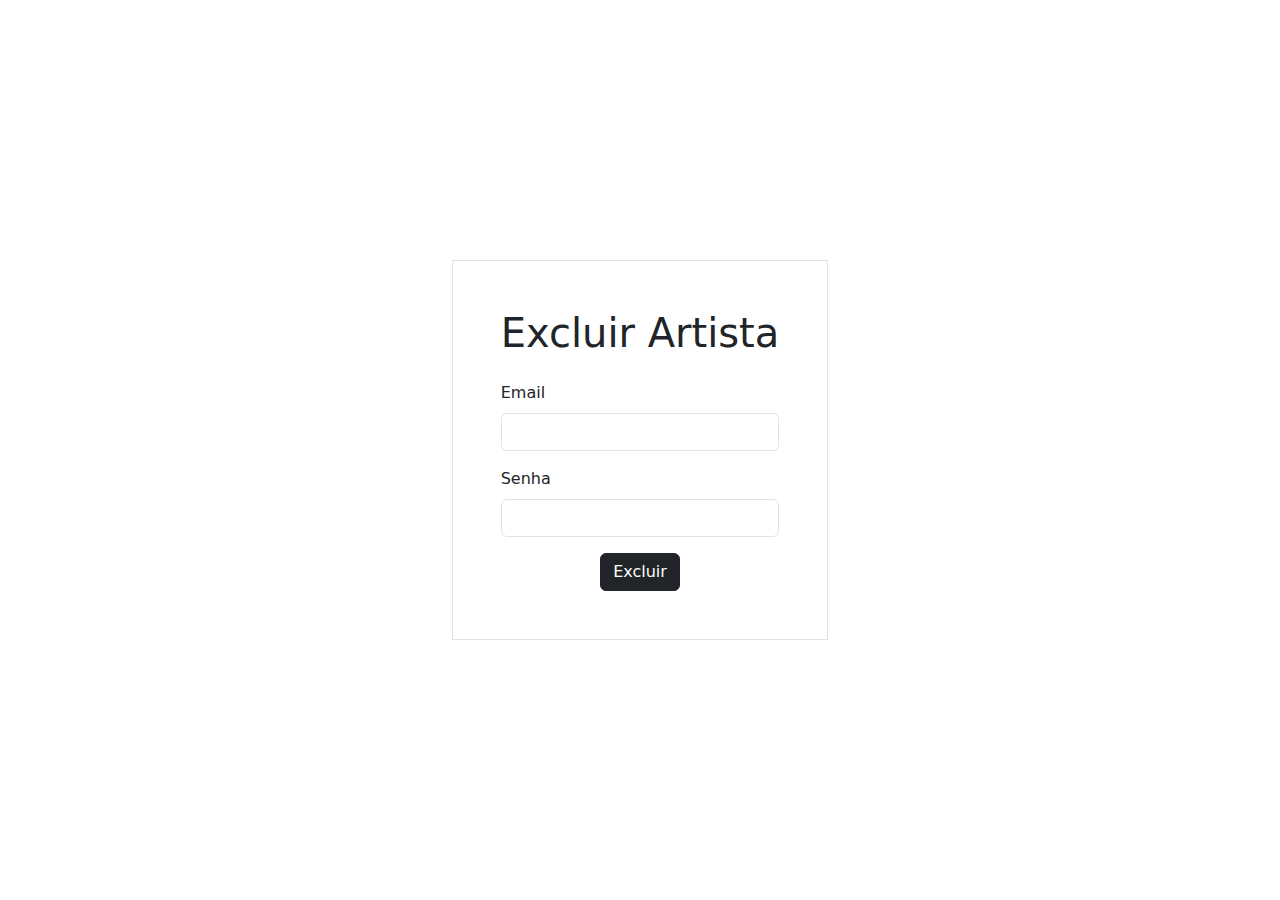
<file: Codigo/Front-End/deletar/deletar-artista.html>
<!DOCTYPE html>
<html lang="en">

<head>
    <meta charset="UTF-8">
    <meta name="viewport" content="width=device-width, initial-scale=1.0">
    <title>Excluir artista</title>
    <link href="https://cdn.jsdelivr.net/npm/bootstrap@5.3.3/dist/css/bootstrap.min.css" rel="stylesheet"
        integrity="sha384-QWTKZyjpPEjISv5WaRU9OFeRpok6YctnYmDr5pNlyT2bRjXh0JMhjY6hW+ALEwIH" crossorigin="anonymous">
    <script src="https://cdn.jsdelivr.net/npm/bootstrap@5.3.3/dist/js/bootstrap.bundle.min.js"
        integrity="sha384-YvpcrYf0tY3lHB60NNkmXc5s9fDVZLESaAA55NDzOxhy9GkcIdslK1eN7N6jIeHz" crossorigin="anonymous"
        defer></script>
    <link rel="stylesheet" href="../style.css">
    <link rel="js" href="../script.js">
</head>


<body class="bg-white">

    <div class="d-flex justify-content-center align-items-center vh-100 p-5">
        <div class="border p-5 w-40"> 
          <form onsubmit="event.preventDefault(); excluirArtista()">
            <h1 class="text-center mb-4">Excluir Artista</h1>
            <div class="mb-3">
              <label for="email" class="form-label">Email</label>
              <input type="email" class="form-control" id="deletar_email_artista">
            </div>
            <div class="mb-3">
              <label for="senha" class="form-label">Senha</label>
              <input type="password" class="form-control" id="deletar_senha_artista">
            </div>
            <div class="text-center">
              <button type="submit" class="btn btn-dark">Excluir</button>
            </div>
          </form>
        </div>
      </div>

      <script>
        function excluirArtista() {
    const email = document.getElementById('deletar_email_artista').value;
    const senha = document.getElementById('deletar_senha_artista').value;

    // Validar campos
    if (!email || !senha) {
        alert('Por favor, preencha todos os campos.');
        return;
    }

    // Construir objeto com credenciais
    const credenciais = {
        artistaEmail: email,
        artistaSenha: senha
    };

    // Enviar as credenciais para o endpoint de exclusão no backend
    fetch('http://localhost:4567/deletar/artista', {
        method: 'DELETE',
        headers: {
            'Content-Type': 'application/json'
        },
        body: JSON.stringify(credenciais)
    })
    .then(response => {
        if (response.ok) {
            alert('Artista excluído com sucesso!');
            // Redirecionar para uma página de confirmação ou fazer outra ação necessária
        } else {
            throw new Error('Erro ao excluir artista.');
        }
    })
    .catch(error => {
        console.error('Erro ao excluir artista:', error);
        alert('Erro ao excluir artista: ' + error.message);
    });
}

      </script>

</body>
</file>
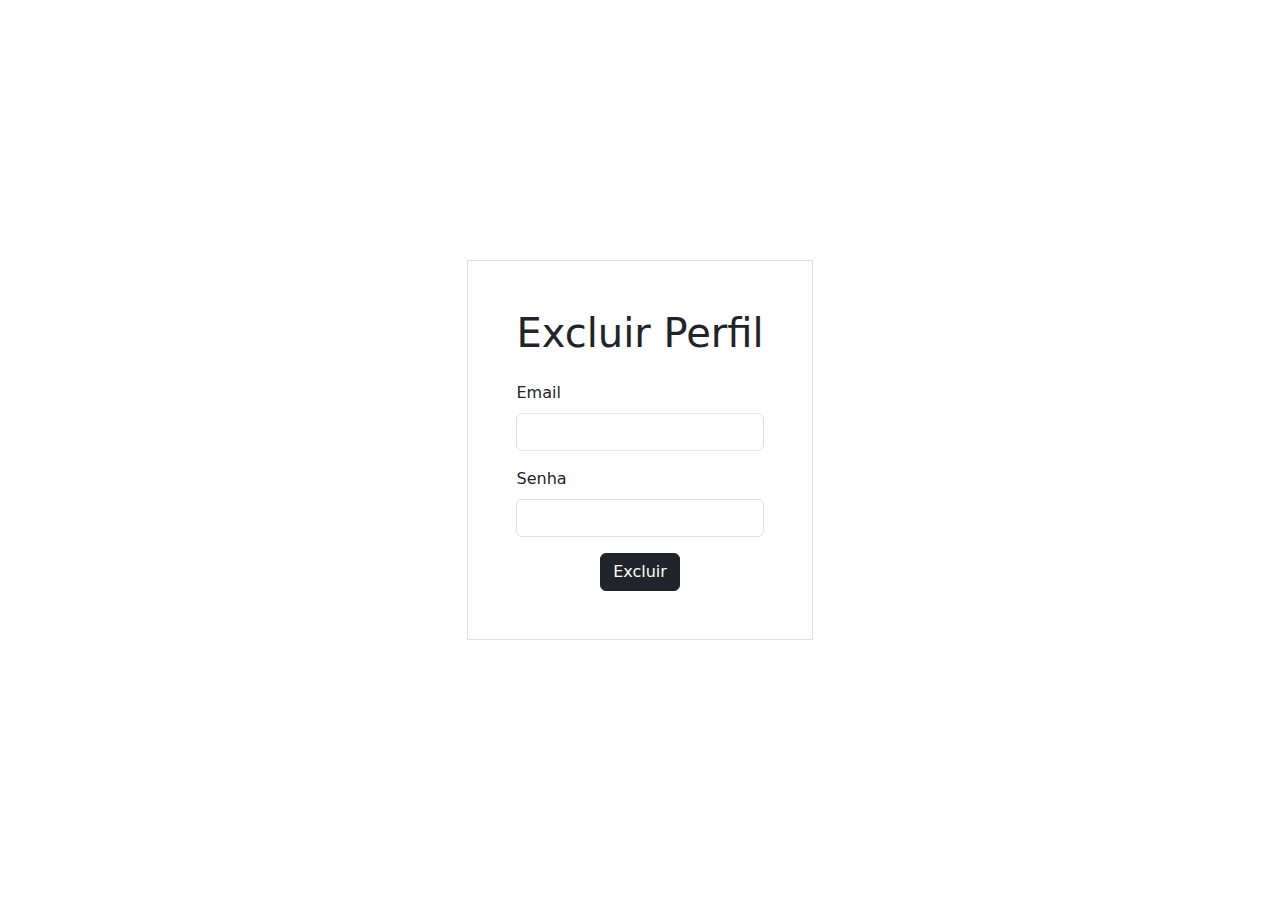
<file: Codigo/Front-End/deletar/deletar-cliente.html>
<!DOCTYPE html>
<html lang="en">

<head>
    <meta charset="UTF-8">
    <meta name="viewport" content="width=device-width, initial-scale=1.0">
    <title>Excluir cliente</title>
    <link href="https://cdn.jsdelivr.net/npm/bootstrap@5.3.3/dist/css/bootstrap.min.css" rel="stylesheet"
        integrity="sha384-QWTKZyjpPEjISv5WaRU9OFeRpok6YctnYmDr5pNlyT2bRjXh0JMhjY6hW+ALEwIH" crossorigin="anonymous">
    <script src="https://cdn.jsdelivr.net/npm/bootstrap@5.3.3/dist/js/bootstrap.bundle.min.js"
        integrity="sha384-YvpcrYf0tY3lHB60NNkmXc5s9fDVZLESaAA55NDzOxhy9GkcIdslK1eN7N6jIeHz" crossorigin="anonymous"
        defer></script>
    <link rel="stylesheet" href="../style.css">
    <link rel="js" href="../script.js">
</head>


<body class="bg-white">

    <div class="d-flex justify-content-center align-items-center vh-100 p-5">
        <div class="border p-5 w-40"> 
          <form onsubmit="event.preventDefault(); excluirCliente()">
            <h1 class="text-center mb-4">Excluir Perfil</h1>
            <div class="mb-3">
              <label for="email" class="form-label">Email</label>
              <input type="email" class="form-control" id="deletar_email_cliente">
            </div>
            <div class="mb-3">
              <label for="senha" class="form-label">Senha</label>
              <input type="password" class="form-control" id="deletar_senha_cliente">
            </div>
            <div class="text-center">
              <button type="submit" class="btn btn-dark">Excluir</button>
            </div>
          </form>
        </div>
      </div>
      

<script>
    function excluirCliente() {
        const email = document.getElementById('deletar_email_cliente').value;
        const senha = document.getElementById('deletar_senha_cliente').value;
    
        // Validar campos
        if (!email || !senha) {
            alert('Por favor, preencha todos os campos.');
            return;
        }
    
        // Construir objeto com credenciais
        const credenciais = {
            clienteEmail: email,
            clienteSenha: senha
        };
    
        // Enviar as credenciais para o endpoint de exclusão no seu backend
        fetch('http://localhost:4567/deletar/cliente', {
            method: 'DELETE',
            headers: {
                'Content-Type': 'application/json'
            },
            body: JSON.stringify(credenciais)
        })
        .then(response => {
            if (response.ok) {
                return response.json();
            } else {
                throw new Error('Erro ao excluir cliente.');
            }
        })
        .then(data => {
            alert('Cliente excluído com sucesso!');
            // Faça qualquer ação adicional após a exclusão, como redirecionamento
        })
        .catch(error => {
            console.error('Erro ao excluir cliente:', error);
            alert('Erro ao excluir cliente: ' + error.message);
        });
    }
</script>
</body>
</file>
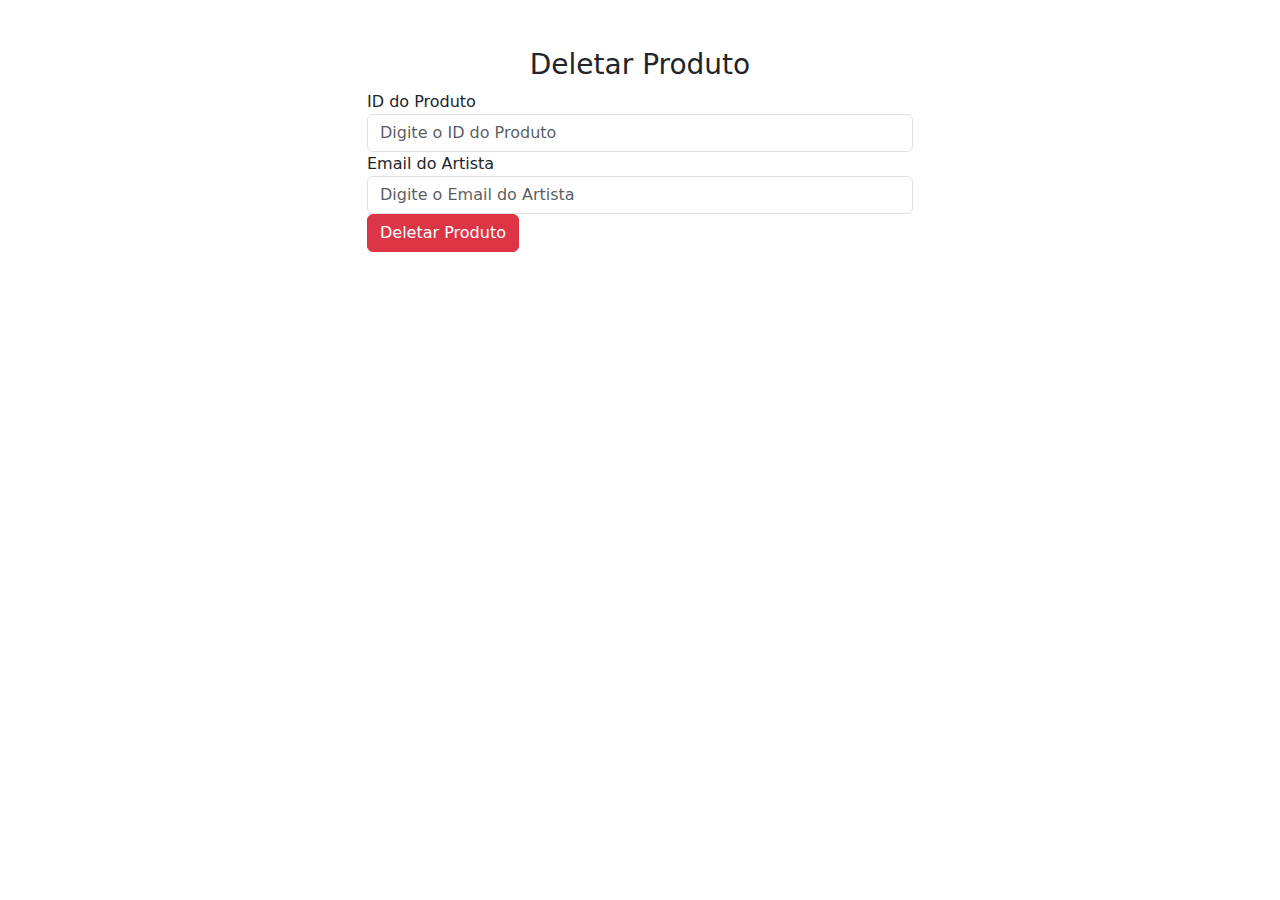
<file: Codigo/Front-End/deletar/deletar-produto.html>
<!DOCTYPE html>
<html lang="en">

<head>
    <meta charset="UTF-8">
    <meta name="viewport" content="width=device-width, initial-scale=1.0">
    <title>Excluir produto</title>
    <link href="https://cdn.jsdelivr.net/npm/bootstrap@5.3.3/dist/css/bootstrap.min.css" rel="stylesheet"
        integrity="sha384-QWTKZyjpPEjISv5WaRU9OFeRpok6YctnYmDr5pNlyT2bRjXh0JMhjY6hW+ALEwIH" crossorigin="anonymous">
    <script src="https://cdn.jsdelivr.net/npm/bootstrap@5.3.3/dist/js/bootstrap.bundle.min.js"
        integrity="sha384-YvpcrYf0tY3lHB60NNkmXc5s9fDVZLESaAA55NDzOxhy9GkcIdslK1eN7N6jIeHz" crossorigin="anonymous"
        defer></script>
    <link rel="stylesheet" href="../style.css">
    <link rel="js" href="../script.js">
</head>
<body>
    <div class="container mt-5">
        <div class="row justify-content-center">
            <div class="col-md-6">
                <h3 class="text-center">Deletar Produto</h3>
                <form id="deleteProductForm">
                    <div class="form-group">
                        <label for="produtoId">ID do Produto</label>
                        <input type="number" class="form-control" id="produtoId" placeholder="Digite o ID do Produto" required>
                    </div>
                    <div class="form-group">
                        <label for="artistaEmail">Email do Artista</label>
                        <input type="email" class="form-control" id="artistaEmail" placeholder="Digite o Email do Artista" required>
                    </div>
                    <button type="submit" class="btn btn-danger btn-block">Deletar Produto</button>
                </form>
                <div id="deleteMessage" class="mt-3"></div>
            </div>
        </div>
    </div>

    <script>
        document.getElementById('deleteProductForm').addEventListener('submit', function(event) {
            event.preventDefault();
            const produtoId = document.getElementById('produtoId').value;
            const artistaEmail = document.getElementById('artistaEmail').value;

            fetch(`http://localhost:4567/produto/${produtoId}`, {
                method: 'DELETE',
                headers: {
                    'Content-Type': 'application/json',
                },
                body: JSON.stringify({ artistaEmail: artistaEmail })
            })
            .then(response => {
                if (!response.ok) {
                    throw new Error('Erro na resposta do servidor');
                }
                return response.json();
            })
            .then(data => {
                const deleteMessage = document.getElementById('deleteMessage');
                if (data.success) {
                    deleteMessage.innerHTML = `<div class="alert alert-success">Produto deletado com sucesso!</div>`;
                } else {
                    deleteMessage.innerHTML = `<div class="alert alert-danger">Erro ao deletar produto: ${data.message}</div>`;
                }
            })
            .catch((error) => {
                console.error('Erro:', error);
                document.getElementById('deleteMessage').innerHTML = `<div class="alert alert-danger">Erro ao deletar produto</div>`;
            });
        });
    </script>

    <script src="https://code.jquery.com/jquery-3.5.1.slim.min.js"></script>
    <script src="https://cdn.jsdelivr.net/npm/@popperjs/core@2.5.4/dist/umd/popper.min.js"></script>
    <script src="https://stackpath.bootstrapcdn.com/bootstrap/4.5.2/js/bootstrap.min.js"></script>
</body>
</html>
</file>
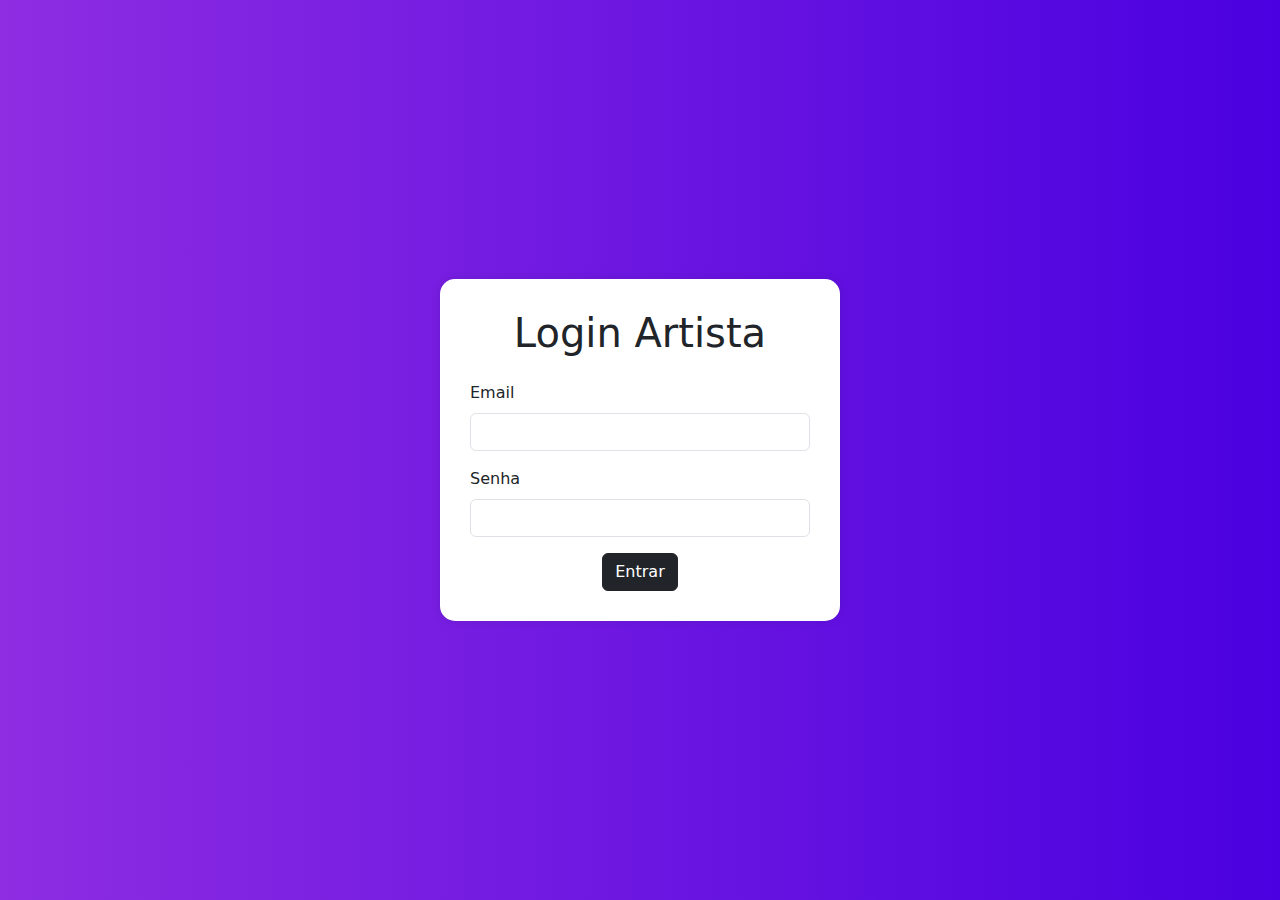
<file: Codigo/Front-End/entrar/entrar-artista.html>
<!DOCTYPE html>
<html lang="en">

<head>
    <meta charset="UTF-8">
    <meta name="viewport" content="width=device-width, initial-scale=1.0">
    <title>Login Artista</title>
    <link href="https://cdn.jsdelivr.net/npm/bootstrap@5.3.3/dist/css/bootstrap.min.css" rel="stylesheet"
        integrity="sha384-QWTKZyjpPEjISv5WaRU9OFeRpok6YctnYmDr5pNlyT2bRjXh0JMhjY6hW+ALEwIH" crossorigin="anonymous">
    <script src="https://cdn.jsdelivr.net/npm/bootstrap@5.3.3/dist/js/bootstrap.bundle.min.js"
        integrity="sha384-YvpcrYf0tY3lHB60NNkmXc5s9fDVZLESaAA55NDzOxhy9GkcIdslK1eN7N6jIeHz" crossorigin="anonymous"
        defer></script>
    <link rel="stylesheet" href="../style.css">
    <link rel="js" href="../script.js">
    <style>
        body {
            background: linear-gradient(to right, #8e2de2, #4a00e0);
        }
        .login-form {
            border-radius: 15px;
            padding: 30px;
            background: white;
            box-shadow: 0px 0px 10px rgba(0, 0, 0, 0.1);
            max-width: 400px;
            width: 80%;
            height: auto;
            margin: auto;
        }
    </style>
</head>

<body>

    <div class="d-flex justify-content-center align-items-center vh-100">
        <form class="login-form" onsubmit="event.preventDefault(); loginArtista()">
            <h1 class="text-center mb-4">Login Artista</h1>
            <div class="mb-3">
                <label for="email" class="form-label">Email</label>
                <input type="email" class="form-control" id="email_artista_entrar">
            </div>
            <div class="mb-3">
                <label for="senha" class="form-label">Senha</label>
                <input type="password" class="form-control" id="senha_artista_entrar">
            </div>
            <div class="text-center">
                <button type="submit" class="btn btn-dark">Entrar</button>
            </div>
        </form>
    </div>
      
    <script>
        function loginArtista() {
            const email = document.getElementById('email_artista_entrar').value;
            const senha = document.getElementById('senha_artista_entrar').value;

            // Validar campos
            if (!email || !senha) {
                alert('Por favor, preencha todos os campos.');
                return;
            }

            // Construir objeto com credenciais
            const credenciais = {
                artistaEmail: email,
                artistaSenha: senha
            };

            console.log('Credenciais:', credenciais);

            // Enviar as credenciais para o endpoint de login no seu backend
            fetch('http://localhost:4567/login/artista', {
                method: 'PUT',
                headers: {
                    'Content-Type': 'application/json'
                },
                body: JSON.stringify(credenciais)
            })
            .then(response => {
                console.log('Resposta da solicitação:', response);
                if (response.ok) {
                    return response.json();
                } else if (response.status === 401) {
                    throw new Error('Email ou senha incorretos.');
                } else {
                    throw new Error('Erro ao fazer login.');
                }
            })
            .then(data => {
                console.log('Dados da resposta:', data);
                // Se o login for bem-sucedido, armazenar token e outras informações relevantes
                alert('Login bem-sucedido!');

                localStorage.setItem('artista_email', credenciais.artistaEmail);

                window.location.href = '../artista/artista.html';
            })
            .catch(error => {
                console.error('Erro ao fazer login:', error);
                // Se ocorrer um erro durante o login
                alert('Erro ao fazer login: ' + error.message);
            });
        }
    </script>
    
</body>
</file>
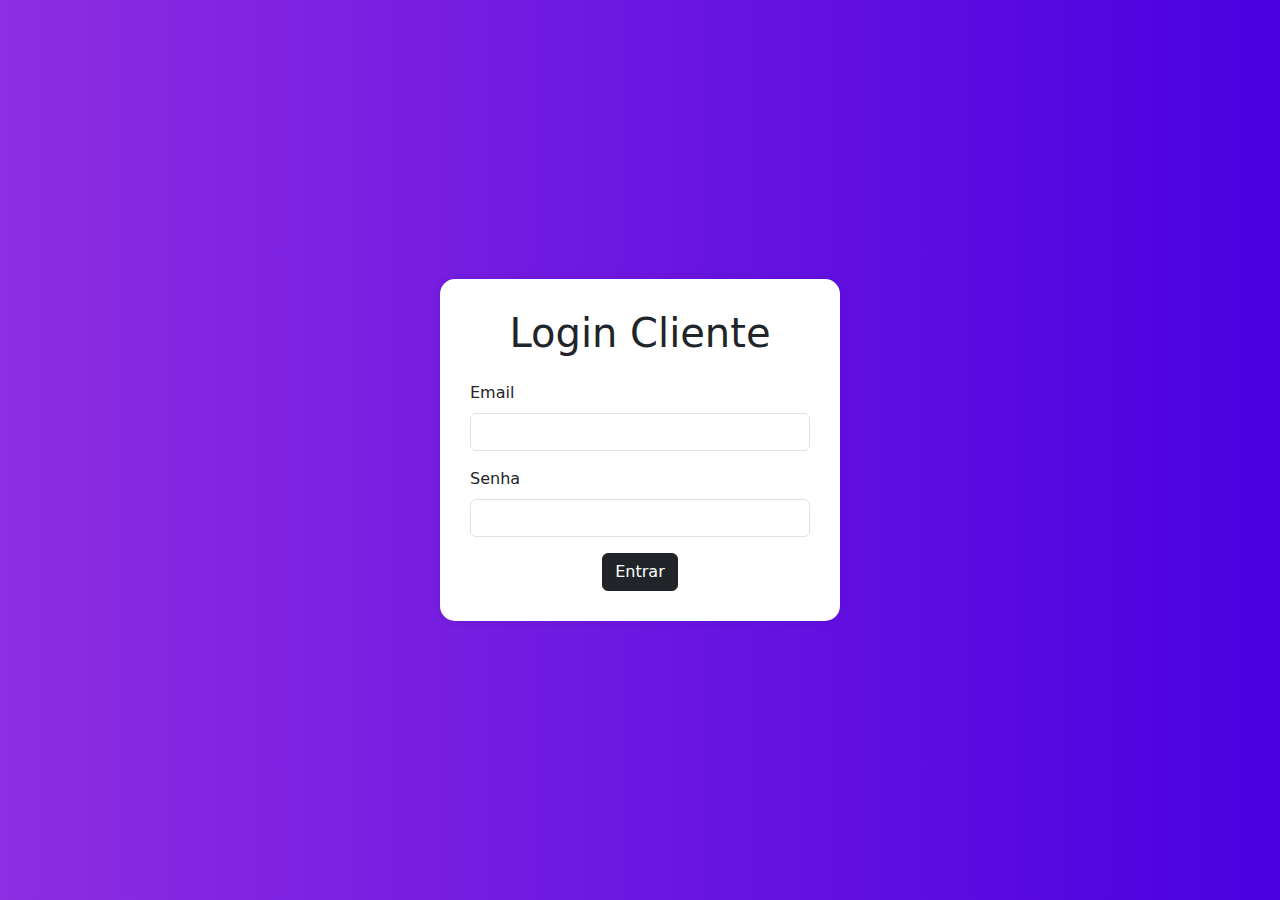
<file: Codigo/Front-End/entrar/entrar-cliente.html>
<!DOCTYPE html>
<html lang="en">

<head>
    <meta charset="UTF-8">
    <meta name="viewport" content="width=device-width, initial-scale=1.0">
    <title>Entrar como cliente</title>
    <link href="https://cdn.jsdelivr.net/npm/bootstrap@5.3.3/dist/css/bootstrap.min.css" rel="stylesheet"
        integrity="sha384-QWTKZyjpPEjISv5WaRU9OFeRpok6YctnYmDr5pNlyT2bRjXh0JMhjY6hW+ALEwIH" crossorigin="anonymous">
    <script src="https://cdn.jsdelivr.net/npm/bootstrap@5.3.3/dist/js/bootstrap.bundle.min.js"
        integrity="sha384-YvpcrYf0tY3lHB60NNkmXc5s9fDVZLESaAA55NDzOxhy9GkcIdslK1eN7N6jIeHz" crossorigin="anonymous"
        defer></script>
    <link rel="stylesheet" href="../style.css">
    <link rel="js" href="../script.js">
    <style>
        body {
            background: linear-gradient(to right, #8e2de2, #4a00e0);
        }
        .login-form {
            border-radius: 15px;
            padding: 30px;
            background: white;
            box-shadow: 0px 0px 10px rgba(0, 0, 0, 0.1);
            max-width: 400px;
            width: 80%;
            height: auto;
            margin: auto;
        }
    </style>
</head>

<body>

    <div class="d-flex justify-content-center align-items-center vh-100">
        <form class="login-form" onsubmit="event.preventDefault(); loginCliente()">
            <h1 class="text-center mb-4">Login Cliente</h1>
            <div class="mb-3">
                <label for="email" class="form-label">Email</label>
                <input type="email" class="form-control" id="email_entrar">
            </div>
            <div class="mb-3">
                <label for="senha" class="form-label">Senha</label>
                <input type="password" class="form-control" id="senha_entrar">
            </div>
            <div class="text-center">
                <button type="submit" class="btn btn-dark">Entrar</button>
            </div>
        </form>
    </div>
      
    <script>
        function loginCliente() {
            const email = document.getElementById('email_entrar').value;
            const senha = document.getElementById('senha_entrar').value;

            // Validar campos
            if (!email || !senha) {
                alert('Por favor, preencha todos os campos.');
                return;
            }

            // Construir objeto com credenciais
            const credenciais = {
                clienteEmail: email,
                clienteSenha: senha
            };

            console.log('Credenciais:', credenciais);

            // Enviar as credenciais para o endpoint de login no seu backend
            fetch('http://localhost:4567/login/cliente', {
                method: 'PUT',
                headers: {
                    'Content-Type': 'application/json'
                },
                body: JSON.stringify(credenciais)
            })
            .then(response => {
                console.log('Resposta da solicitação:', response);
                if (response.ok) {
                    return response.json();
                } else if (response.status === 401) {
                    throw new Error('Email ou senha incorretos.');
                } else {
                    throw new Error('Erro ao fazer login.');
                }
            })
            .then(data => {
                console.log('Dados da resposta:', data);
                // Se o login for bem-sucedido, armazenar token e outras informações relevantes
                alert('Login bem-sucedido!');

                localStorage.setItem('cliente_email', credenciais.clienteEmail);

                window.location.href = '../usuario/usuario.html';
            })
            .catch(error => {
                console.error('Erro ao fazer login:', error);
                // Se ocorrer um erro durante o login
                alert('Erro ao fazer login: ' + error.message);
            });
        }
    </script>
    
</body>
</html>
</file>
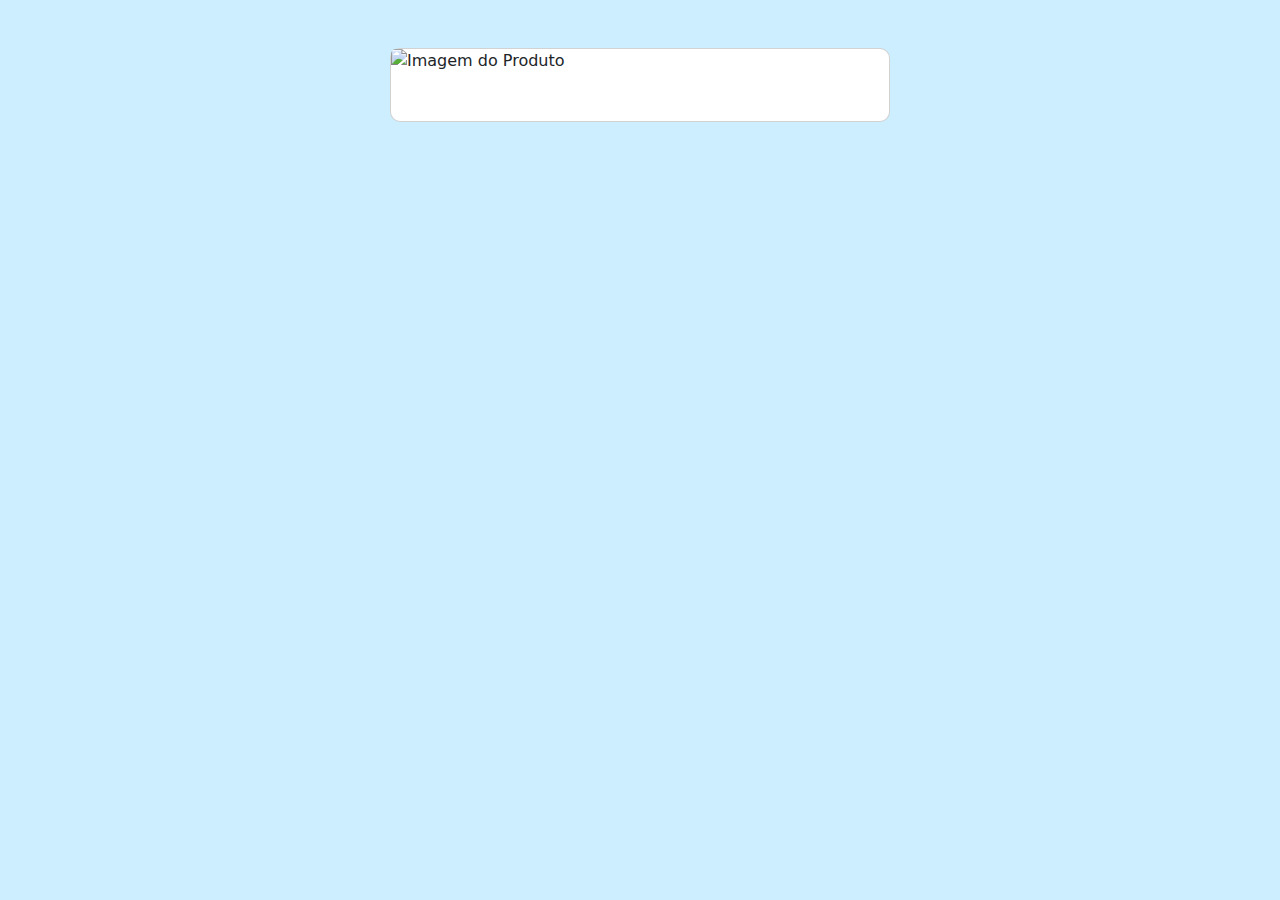
<file: Codigo/Front-End/pesquisa/detalhes-produto.html>
<!DOCTYPE html>
<html lang="en">

<head>
    <meta charset="UTF-8">
    <meta name="viewport" content="width=device-width, initial-scale=1.0">
    <title>Detalhes produto</title>
    
    <link href="https://cdn.jsdelivr.net/npm/bootstrap@5.3.3/dist/css/bootstrap.min.css" rel="stylesheet"
        integrity="sha384-QWTKZyjpPEjISv5WaRU9OFeRpok6YctnYmDr5pNlyT2bRjXh0JMhjY6hW+ALEwIH" crossorigin="anonymous">
    <script src="https://cdn.jsdelivr.net/npm/bootstrap@5.3.3/dist/js/bootstrap.bundle.min.js"
        integrity="sha384-YvpcrYf0tY3lHB60NNkmXc5s9fDVZLESaAA55NDzOxhy9GkcIdslK1eN7N6jIeHz" crossorigin="anonymous"
        defer></script>
    <link rel="stylesheet" href="../style.css">
    <link rel="js" href="../script.js">
</head>
<style>
    /* CSS customizado para ajustar o tamanho da div card */
    .card {
        max-width: 500px; /* Largura máxima do card */
        margin: auto; /* Centraliza o card na tela */
        border-radius: 10px; /* Bordas arredondadas */
    }
    body{
        background-color: #CDEEFF;
    }
</style>
<body>
    <div class="container mt-5">
        <div class="row justify-content-center">
            <div class="col-md-8">
                <div class="card">
                    <img id="produtoImagem" class="card-img-top" alt="Imagem do Produto">
                    <div class="card-body text-center">
                        <h5 id="produtoNome" class="card-title"></h5>
                        <p id="produtoPreco" class="card-text"></p>
                        <p id="produtoDescricao" class="card-text"></p>
                        <p id="artistaEmail" class="card-text"></p>
                    </div>
                </div>
            </div>
        </div>
    </div>

    <script>
        document.addEventListener('DOMContentLoaded', function() {
            const urlParams = new URLSearchParams(window.location.search);
            const produtoId = urlParams.get('id');

            fetch(`http://localhost:4567/produto/${produtoId}`)
                .then(response => response.json())
                .then(data => {
                    const imagePath = `../imagens/${data.imagePath}`;
                    document.getElementById('produtoImagem').src = imagePath;
                    document.getElementById('produtoImagem').alt = data.produtoNome;
                    document.getElementById('produtoNome').innerText = data.produtoNome;
                    document.getElementById('produtoPreco').innerText = `Preço: R$${data.produtoPreco.toFixed(2)}`;
                    document.getElementById('produtoDescricao').innerText = data.produtoDescricao;
                    document.getElementById('artistaEmail').innerText = `Email do Artista: ${data.artistaEmail}`;
                })
                .catch(error => {
                    console.error('Erro ao carregar detalhes do produto:', error);
                });
        });
    </script>

    <script src="https://code.jquery.com/jquery-3.5.1.slim.min.js"></script>
    <script src="https://cdn.jsdelivr.net/npm/@popperjs/core@2.5.4/dist/umd/popper.min.js"></script>
    <script src="https://stackpath.bootstrapcdn.com/bootstrap/4.5.2/js/bootstrap.min.js"></script>
</body>
</file>
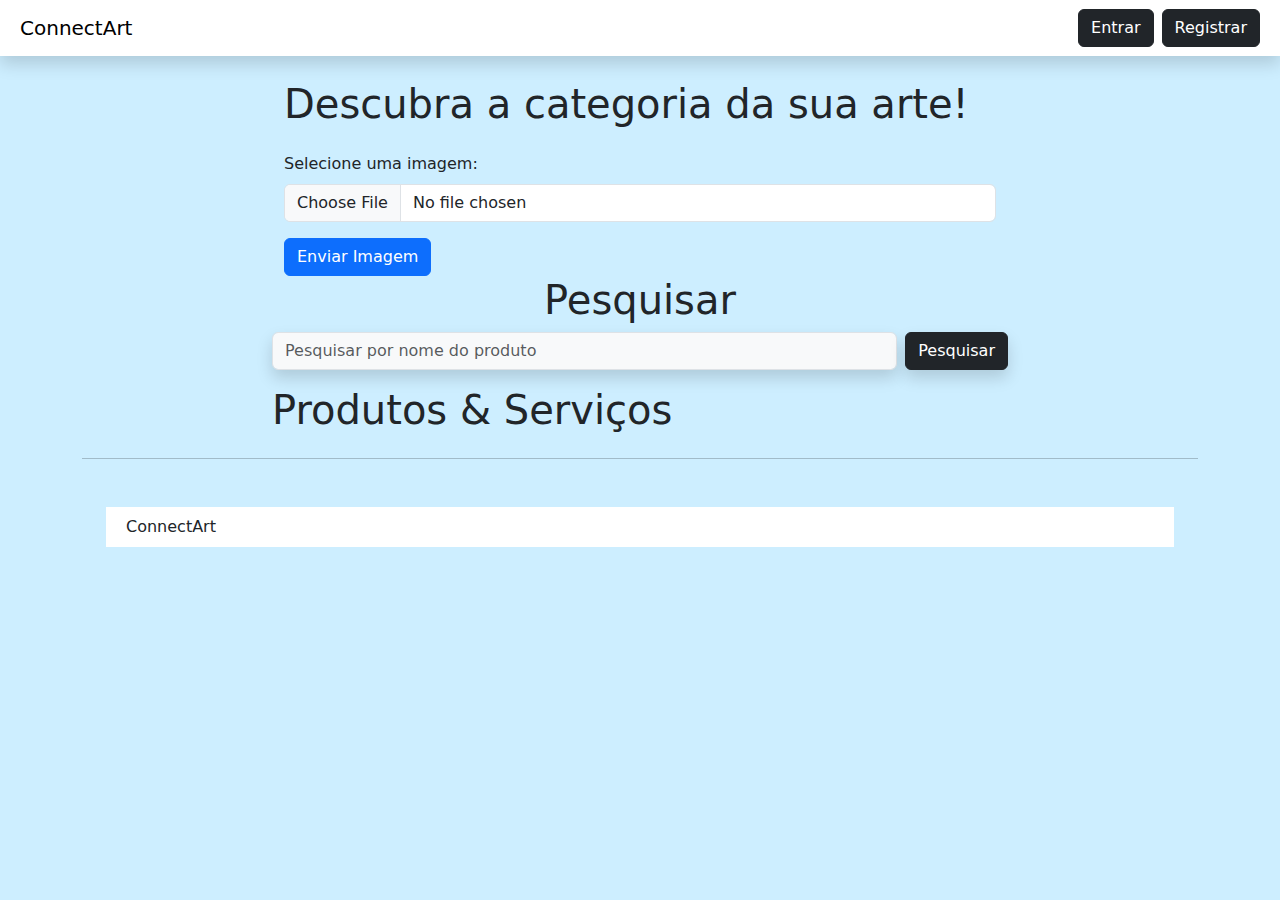
<file: Codigo/Front-End/pesquisa/pesquisa.html>
<!DOCTYPE html>
<html lang="en">

<head>
    <meta charset="UTF-8">
    <meta name="viewport" content="width=device-width, initial-scale=1.0">
    <title>Home</title>
    
    <link href="https://cdn.jsdelivr.net/npm/bootstrap@5.3.3/dist/css/bootstrap.min.css" rel="stylesheet"
        integrity="sha384-QWTKZyjpPEjISv5WaRU9OFeRpok6YctnYmDr5pNlyT2bRjXh0JMhjY6hW+ALEwIH" crossorigin="anonymous">
    <script src="https://cdn.jsdelivr.net/npm/bootstrap@5.3.3/dist/js/bootstrap.bundle.min.js"
        integrity="sha384-YvpcrYf0tY3lHB60NNkmXc5s9fDVZLESaAA55NDzOxhy9GkcIdslK1eN7N6jIeHz" crossorigin="anonymous"
        defer></script>
    <link rel="stylesheet" href="../style.css">
    <link rel="js" href="../script.js">
</head>

<style>
    body{
        background-color: #CDEEFF;
    }
</style>
<body>
    <!--
        HEADER
    -->
    <nav class="navbar navbar-expand-lg navbar-white bg-white shadow py-2 px-2">
        <div class="container-fluid">
            <a class="navbar-brand" href="#">ConnectArt</a>
            <div class="d-flex">
                <button type="button" class="btn btn-dark me-2" data-bs-toggle="modal" data-bs-target="#modalEntrar">Entrar</button>
                <button type="button" class="btn btn-dark" data-bs-toggle="modal"
                    data-bs-target="#modalRegistrar">Registrar</button>
            </div>
        </div>
    </nav>
    <!--
        CONTAINER PRINCIPAL
    -->
    <div class="container my-4">
        <div class="row justify-content-center">
            <div class="col-lg-8">
                <div class="container">
                    <h1 class="text mb-4">Descubra a categoria da sua arte!</h1>
                    <form id="imageUploadForm">
                        <div class="mb-3">
                            <label for="imageFile" class="form-label">Selecione uma imagem:</label>
                            <input type="file" class="form-control" id="imageFile" accept="image/*">
                        </div>
                        <button type="submit" class="btn btn-primary">Enviar Imagem</button>
                    </form>
                </div>
                <!--PESQUISAR-->
                <h1 class="text-center">Pesquisar</h1>
                <div class="mb-3">
                    <div class="d-flex align-items-center">
                        <input type="email" class="form-control bg-light shadow" id="exampleInputEmail1"
                               aria-describedby="emailHelp" placeholder="Pesquisar por nome do produto">
                        <button id="searchButton" class="ms-2 btn btn-dark shadow">Pesquisar</button>
                    </div>
                </div>              
                <!--RESULTADOS-->
                <h1>Produtos & Serviços</h1>
                <div class="resultados">
                    <div class="row" id="productCards">
                        
                    </div>
                </div>
                <!--FIM RECOMENDADOS-->
            </div>
        </div>
        <hr>
    </div>
    <!--
        FIM CONTAINER PRINCIPAL
    -->
    <div class="container my-5">
        <nav class="navbar navbar-expand-lg navbar-white bg-white py-2 px-2 mx-4 row">
            <div class="container-fluid >
                <a class="navbar-brand" href="#">ConnectArt</a>
            </div>
            
        </nav>
    </div>
    <!-- MODAIS -->
    <!-- REGISTRAR -->
    <div class="modal fade" id="modalRegistrar" tabindex="-1" aria-labelledby="modalRegistrarLabel" aria-hidden="true">
        <div class="modal-dialog modal-dialog-centered modal-lg">
            <div class="modal-content">
                <div class="modal-body">
                    <h1 class="text-center">Registrar como...</h1>
                    <hr>
                    <div class="row">
                        <div class="modal-image col-6">
                            <img src="../imagens/clientin.jpg" class="img-fluid rounded shadow w-100">
                            <div class="destaque-overlay">
                                <h2>Cliente</h2>
                                <button class="btn btn-dark" data-bs-target="#modalRegistrarCliente" data-bs-toggle="modal">Registrar</button>
                            </div>
                        </div>
                        <div class="modal-image col-6">
                            <img src="../imagens/artista5.jpg" class="img-fluid rounded shadow w-100">
                            <div class="destaque-overlay">
                                <h2>Artista</h2>
                                <button class="btn btn-dark" data-bs-target="#modalRegistrarartista" data-bs-toggle="modal">Registrar</button>
                            </div>
                        </div>
                    </div>
                </div>
            </div>
        </div>
    </div>
    <!-- REGISTRAR ARTISTA -->
    <div class="modal fade" id="modalRegistrarartista" tabindex="-1" aria-labelledby="modalRegistrarartistaLabel" aria-hidden="true">
        <div class="modal-dialog modal-dialog-centered modal-lg">
            <div class="modal-content">
                <div class="modal-body">
                    <h1 class="text-center">Registrar como artista</h1>
                    <hr>
                    <label for="artistaEmail" class="form-label">E-Mail</label>
                    <input type="text" id="artistaEmail" class="form-control" placeholder="emailDoartista@dominio.com.br" aria-label="E-Mail">
                    <br>
                    <label for="artistaNome" class="form-label">Nome</label>
                    <input type="text" id="artistaNome" class="form-control" placeholder="Nome do Artista" aria-label="Nome">
                    <br>
                    <label for="artistaSenha" class="form-label">Senha</label>
                    <input type="password" id="artistaSenha" class="form-control" placeholder="Senha do Artista" aria-label="Senha">
                    <br>
                    <label for="artistaEndereco" class="form-label">Endereco</label>
                    <input type="text" id="artistaEndereco" class="form-control" placeholder="Endereco do Artista" aria-label="Endereco">
                    <br>
                    <label for="artistaTelefone" class="form-label">Telefone</label>
                    <input type="text" id="artistaTelefone" class="form-control" placeholder="Telefone do Artista" aria-label="Telefone">
                    <hr>
                    <div class="text-center">
                        <button class="btn btn-dark" id ="botaoartista" onclick= "cadastrarArtista();">Registrar</button>
                    </div>
                </div>
            </div>
        </div>
    </div>
    <!-- REGISTRAR CLIENTE -->
    <div class="modal fade" id="modalRegistrarCliente" tabindex="-1" aria-labelledby="modalRegistrarClienteLabel" aria-hidden="true">
        <div class="modal-dialog modal-dialog-centered modal-lg">
            <div class="modal-content">
                <div class="modal-body">
                    <h1 class="text-center">Registrar como cliente</h1>
                    <hr>
                    <label for="clienteEmail" class="form-label">E-Mail</label>
                    <input type="text" id="clienteEmail" class="form-control" placeholder="emailDoCliente@dominio.com.br" aria-label="E-Mail">
                    <br>
                    <label for="clienteNome" class="form-label">Nome</label>
                    <input type="text" id="clienteNome" class="form-control" placeholder="Nome do Cliente" aria-label="Nome">
                    <br>
                    <label for="clienteSenha" class="form-label">Senha</label>
                    <input type="password" id="clienteSenha" class="form-control" placeholder="Senha do Cliente" aria-label="Senha">
                    <hr>
                    <div class="text-center">
                        <button class="btn btn-dark" id = "botaocliente" onclick="cadastrarCliente();">Registrar</button>
                    </div>
                </div>
            </div>
        </div>
    </div>
    
    <!-- ENTRAR -->
    <div class="modal fade" id="modalEntrar" tabindex="-1" aria-labelledby="modalEntrarLabel" aria-hidden="true">
        <div class="modal-dialog modal-dialog-centered modal-lg">
            <div class="modal-content">
                <div class="modal-body">
                    <h1 class="text-center">Entrar como...</h1>
                    <hr>
                    <div class="row">
                        <div class="modal-image col-6">
                            <img src="../imagens/clientin.jpg" class="img-fluid rounded shadow d-block w-100">
                            <div class="destaque-overlay">
                                <h2>Cliente</h2>
                                <button class="btn btn-dark" onclick="redirecionarParaNovaPaginaEntrar()">Entrar</button>
                            </div>
                        </div>
                        <div class="modal-image col-6">
                            <img src="../imagens/artista5.jpg" class="img-fluid rounded shadow w-100">
                            <div class="destaque-overlay">
                                <h2>Artista</h2>
                                <button class="btn btn-dark" onclick="redirecionarParaNovaPaginaEntrarArtista()">Entrar</button>
                            </div>
                        </div>
                    </div>
                </div>
            </div>
        </div>
    </div>
    <!-- ENTRAR ARTISTA -->
    <div class="modal fade" id="modalEntrarNegocio" tabindex="-1" aria-labelledby="modalEntrarNegocioLabel" aria-hidden="true">
        <div class="modal-dialog modal-dialog-centered modal-lg">
            <div class="modal-content">
                <div class="modal-body">
                    <h1 class="text-center">Entrar como artista</h1>
                    <hr>
                    <label for="basic-url" class="form-label">Email</label>
                    <input type="text" id="artista_email" class="form-control" placeholder="Email do artista" aria-label="Nome">
                    <br>
                    <label for="basic-url" class="form-label">Senha</label>
                    <input type="password" id="artista_senha" class="form-control" placeholder="Senha do Negócio" aria-label="Senha">
                    <hr>
                    <div class="text-center">
                        <button class="btn btn-dark" onclick="loginArtista()" data-bs-toggle="modal">Entrar</button>
                    </div>
                </div>
            </div>
        </div>
    </div>
    <!-- ENTRAR CLIENTE -->
    <div class="modal fade" id="modalEntrarCliente" tabindex="-1" aria-labelledby="modalEntrarClienteLabel" aria-hidden="true">
        <div class="modal-dialog modal-dialog-centered modal-lg">
            <div class="modal-content">
                <div class="modal-body">
                    <h1 class="text-center">Entrar como cliente</h1>
                    <hr>
                    <label for="basic-url" class="form-label">Email</label>
                    <input type="text"  class="form-control" placeholder="Email do Cliente" aria-label="Nome">
                    <br>
                    <label for="basic-url" class="form-label">Senha</label>
                    <input type="password" class="form-control" placeholder="Senha do Cliente" aria-label="Senha">
                    <hr>
                    <div class="text-center">
                        <button class="btn btn-dark" data-bs-toggle="modal">Entrar</button>
                    </div>
                </div>
            </div>
        </div>
    </div>
    <script src="https://cdn.jsdelivr.net/npm/bootstrap@5.3.3/dist/js/bootstrap.bundle.min.js"
    integrity="sha384-YvpcrYf0tY3lHB60NNkmXc5s9fDVZLESaAA55NDzOxhy9GkcIdslK1eN7N6jIeHz" crossorigin="anonymous"
    defer></script>
    <script src="https://cdn.jsdelivr.net/npm/@popperjs/core@2.9.2/dist/umd/popper.min.js"></script>
    <script>
       document.addEventListener('DOMContentLoaded', function() {
    const searchButton = document.getElementById('searchButton');
    const searchInput = document.getElementById('exampleInputEmail1');

    // Função para carregar e exibir todos os cards de produtos
    function carregarProdutos() {
        fetch('http://localhost:4567/produtos')
            .then(response => response.json())
            .then(data => {
                const productCards = document.getElementById('productCards');
                productCards.innerHTML = ''; // Limpar os cards anteriores

                data.forEach(produto => {
                    const card = document.createElement('div');
                    card.className = 'col-md-4 mb-4'; // Added mb-4 for spacing
                    card.innerHTML = `
                        <div class="card">
                            <img src="../imagens/${produto.imagePath}" class="card-img-top" alt="${produto.produtoNome}">
                            <div class="card-body">
                                <h5 class="card-title">${produto.produtoNome}</h5>
                                <p class="card-text">Preço: R$${produto.produtoPreco.toFixed(2)}</p>
                                <a href="detalhes-produto.html?id=${produto.produtoId}" class="btn btn-primary">Ver Detalhes</a>
                            </div>
                        </div>
                    `;
                    productCards.appendChild(card);
                });

                // Se não encontrar nenhum produto, exibir mensagem ou ação apropriada
                if (productCards.children.length === 0) {
                    productCards.innerHTML = '<p>Nenhum produto encontrado.</p>';
                }
            })
            .catch(error => {
                console.error('Erro ao carregar produtos:', error);
            });
    }

    // Chamar a função para carregar produtos assim que a página carregar
    carregarProdutos();

    // Adicionar evento de clique no botão de pesquisa
    searchButton.addEventListener('click', function() {
        const searchTerm = searchInput.value.trim().toLowerCase();

        fetch('http://localhost:4567/produtos')
            .then(response => response.json())
            .then(data => {
                const productCards = document.getElementById('productCards');
                productCards.innerHTML = ''; // Limpar os cards anteriores

                data.forEach(produto => {
                    const productName = produto.produtoNome.toLowerCase();
                    if (productName.includes(searchTerm)) {
                        const card = document.createElement('div');
                        card.className = 'col-md-4 mb-4'; // Added mb-4 for spacing
                        card.innerHTML = `
                            <div class="card">
                                <img src="../imagens/${produto.imagePath}" class="card-img-top" alt="${produto.produtoNome}">
                                <div class="card-body">
                                    <h5 class="card-title">${produto.produtoNome}</h5>
                                    <p class="card-text">Preço: R$${produto.produtoPreco.toFixed(2)}</p>
                                    <a href="detalhes-produto.html?id=${produto.produtoId}" class="btn btn-primary">Ver Detalhes</a>
                                </div>
                            </div>
                        `;
                        productCards.appendChild(card);
                    }
                });

                // Se não encontrar nenhum produto, exibir mensagem ou ação apropriada
                if (productCards.children.length === 0) {
                    productCards.innerHTML = '<p>Nenhum produto encontrado.</p>';
                }
            })
            .catch(error => {
                console.error('Erro ao carregar produtos:', error);
            });
    });
});
    </script>
    <script>
        function cadastrarCliente() {
            const cliente = {
                clienteNome: document.getElementById('clienteNome').value,
                clienteEmail: document.getElementById('clienteEmail').value,
                clienteSenha: document.getElementById('clienteSenha').value,
            };
            

            fetch('http://localhost:4567/cliente', {
                method: 'POST',
                headers: {
                    'Content-Type': 'application/json'
                },
                body: JSON.stringify(cliente)
            })
            .then(response => response.json())
            .then(data => {
                console.log('Success:', data);
                localStorage.setItem('cliente_email', cliente.clienteEmail);
                // Fechar o modal se a requisição for bem sucedida
                var myModalEl = document.getElementById('modalRegistrarCliente');
                var modal = bootstrap.Modal.getInstance(myModalEl);
                modal.hide();

                window.location.href = '../usuario/usuario.html';
            })
            .catch((error) => {
                console.error('Error:', error);
            });
        }
    </script>
        <script>
        function redirecionarParaNovaPagina() {
            window.location.href = '../usuario/usuario.html';
        }
        </script>

        <script>
            function redirecionarParaNovaPaginaArtista(){
                window.location.href = '../artista/artista.html'
            }

        </script>

        <script>
            function redirecionarParaNovaPaginaEntrarArtista() {
                window.location.href = '../entrar/entrar-artista.html';
            }
        </script>
        
        <script>
            function redirecionarParaNovaPaginaEntrar(){
                window.location.href = '../entrar/entrar-cliente.html';
            }
            </script>



        <script src="https://code.jquery.com/jquery-3.5.1.slim.min.js"></script>
        <script src="https://cdn.jsdelivr.net/npm/@popperjs/core@2.5.4/dist/umd/popper.min.js"></script>
        <script src="https://stackpath.bootstrapcdn.com/bootstrap/4.5.2/js/bootstrap.min.js"></script>
        <script> 
            document.getElementById('imageUploadForm').addEventListener('submit', function(event) {
            event.preventDefault();
        
            const fileInput = document.getElementById('imageFile');
            const file = fileInput.files[0];
        
            const url = 'https://southcentralus.api.cognitive.microsoft.com/customvision/v3.0/Prediction/3b980b22-0452-4eaf-bf98-55538dfc9593/classify/iterations/Iteration3/image';
        
            fetch(url, {
                method: 'POST',
                headers: {
                    'Prediction-Key': '00a99090593145a58f11533b50551512',
                    'Content-Type': 'application/octet-stream'
                },
                body: file
            })
            .then(response => {
                if (!response.ok) {
                    throw new Error('Erro ao enviar imagem');
                }
                return response.json();
            })
            .then(data => {
                // Verifica se hÃ¡ previsÃµes retornadas
                if (data.predictions && data.predictions.length > 0) {
                    const primeiraTag = data.predictions[0].tagName;
                    alert(`Tag identificada: ${primeiraTag}`);
                } else {
                    alert('Nenhuma tag identificada.');
                }
            })
            .catch(error => {
                console.error('Erro:', error);
                alert('Erro ao enviar imagem ou processar resposta');
            });
        });
        
        
            </script>
        
    <script>
        
        
        function cadastrarArtista() {
            const artista = {
                artistaNome: document.getElementById('artistaNome').value,
                artistaEmail: document.getElementById('artistaEmail').value,
                artistaSenha: document.getElementById('artistaSenha').value,
                artistaEndereco: document.getElementById('artistaEndereco').value,
                artistaTelefone: document.getElementById('artistaTelefone').value,
                
            };

            fetch('http://localhost:4567/artista', {
                method: 'POST',
                headers: {
                    'Content-Type': 'application/json'
                },
                body: JSON.stringify(artista)
            })
            .then(response => response.json())
            .then(data => {
                console.log('Success:', data);
                localStorage.setItem('artista_email', artista.artistaEmail);
                window.location.href = '../artista/artista.html';
                // Redirecionar ou mostrar uma mensagem de sucesso aqui
            })
            .catch((error) => {
                console.error('Error:', error);
            });
        }
    </script>
    <style>
        .card-img-top {
    height: 200px; /* Defina a altura desejada para todas as imagens /
    object-fit: cover; / Garante que a imagem cubra todo o espaço da área especificada */
}
    </style>



    






</body>


</html>
</file>
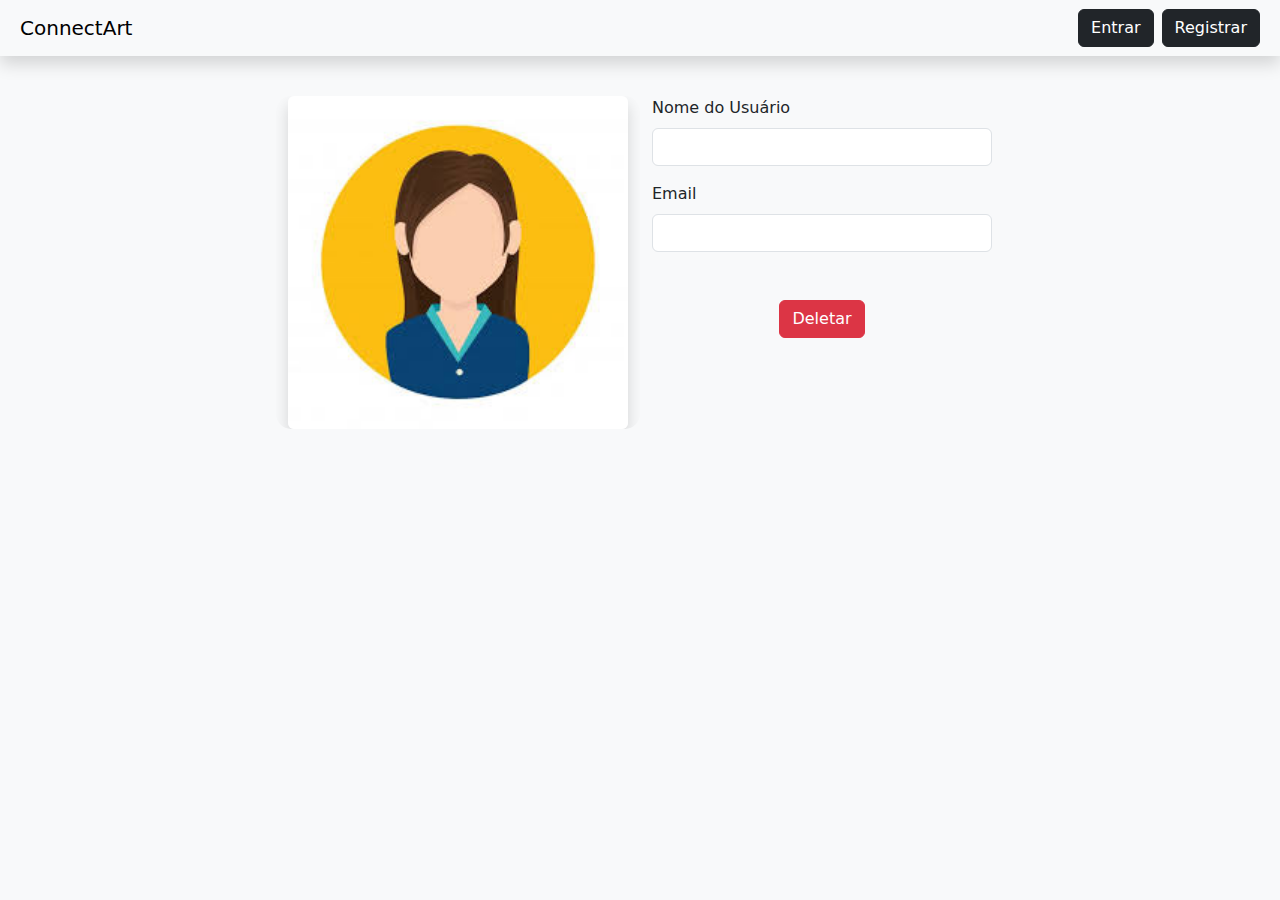
<file: Codigo/Front-End/usuario/usuario.html>
<!DOCTYPE html>
<html lang="en">

<head>
    <meta charset="UTF-8">
    <meta name="viewport" content="width=device-width, initial-scale=1.0">
    <title>Editar Usuário</title>
    <link href="https://cdn.jsdelivr.net/npm/bootstrap@5.3.3/dist/css/bootstrap.min.css" rel="stylesheet"
        integrity="sha384-QWTKZyjpPEjISv5WaRU9OFeRpok6YctnYmDr5pNlyT2bRjXh0JMhjY6hW+ALEwIH" crossorigin="anonymous">
    <script src="https://cdn.jsdelivr.net/npm/bootstrap@5.3.3/dist/js/bootstrap.bundle.min.js"
        integrity="sha384-YvpcrYf0tY3lHB60NNkmXc5s9fDVZLESaAA55NDzOxhy9GkcIdslK1eN7N6jIeHz" crossorigin="anonymous"
        defer></script>
    <link rel="stylesheet" href="../style.css">
</head>

<body class="bg-light">
    <nav class="navbar navbar-expand-lg navbar-light bg-light shadow py-2 px-2">
        <div class="container-fluid">
            <a class="navbar-brand" href="../pesquisa/pesquisa.html">ConnectArt</a>
            <div class="d-flex">
                <button type="button" class="btn btn-dark me-2" data-bs-toggle="modal"
                    data-bs-target="#modalEntrar">Entrar</button>
                <button type="button" class="btn btn-dark" data-bs-toggle="modal"
                    data-bs-target="#modalRegistrar">Registrar</button>
            </div>
        </div>
    </nav>
    <div class="container my-4">
        <div class="row justify-content-center">
            <div class="col-lg-8">
                <div class="card bg-light border-0">
                    <div class="card-body">
                        <div class="row">
                            <div class="logomarca-image col-md-6">
                                <img src="../imagens/clientin.jpg" class="img-fluid shadow rounded w-100"
                                    alt="Imagem Destaque">
                                <div class="logomarca-overlay m-3">
                                    
                                </div>
                            </div>
                            <div class="col-md-6">
                                <form>
                                    <div class="mb-3">
                                        <label for="nome" class="form-label">Nome do Usuário</label>
                                        <input type="nome" class="form-control" id="nome">
                                    </div>
                                    <div class="mb-3">
                                        <label for="email" class="form-label">Email</label>
                                        <input type="email" class="form-control" id="email">
                                    </div>
                                </form>
                                <div class="mt-5 text-center"> 
                                    <button class="btn btn-danger" id = "botao-deletar-cliente"  onclick= "redirecionarParaDeletarCliente()">Deletar</button>

                                </div>
                            </div>
                        </div>
                    </div>
                    <!--- 
                    <div class="my-4">
                        <h2>Compras Recentes</h2>
                        <hr>
                        <div class="row">
                            <div class="col-6 col-md-4">
                                <div class="card m-1">
                                    <img src="https://via.placeholder.com/150x100" class="card-img-top" alt="...">
                                    <div class="card-body">
                                        <p class="card-text fw-bold">Review 1</p>
                                        <div class="col-sm-8">
    
                                            <div class="rating">
                                                <span class="star" data-value="1">&#9733;</span>
                                                <span class="star" data-value="2">&#9733;</span>
                                                <span class="star" data-value="3">&#9733;</span>
                                                <span class="star" data-value="4">&#9733;</span>
                                                <span class="star" data-value="5">&#9733;</span>
                                            </div>
                                        </div>
                                        <p class="card-text">Descrição do produto que pode ser brevemente longa</p>
                                        
                                    </div>
                                </div>
                            </div>
                            <div class="col-6 col-md-4">
                                <div class="card m-1">
                                    <img src="https://via.placeholder.com/150x100" class="card-img-top" alt="...">
                                    <div class="card-body">
                                        <p class="card-text fw-bold">Review 1</p>
                                        <div class="col-sm-8">
    
                                            <div class="rating">
                                                <span class="star" data-value="1">&#9733;</span>
                                                <span class="star" data-value="2">&#9733;</span>
                                                <span class="star" data-value="3">&#9733;</span>
                                                <span class="star" data-value="4">&#9733;</span>
                                                <span class="star" data-value="5">&#9733;</span>
                                            </div>
                                        </div>
                                        <p class="card-text">Descrição do produto que pode ser brevemente longa</p>
                                        
                                    </div>
                                </div>
                            </div>
                            <div class="col-6 col-md-4">
                                <div class="card m-1">
                                    <img src="https://via.placeholder.com/150x100" class="card-img-top" alt="...">
                                    <div class="card-body">
                                        <p class="card-text fw-bold">Review 1</p>
                                        <div class="col-sm-8">
    
                                            <div class="rating">
                                                <span class="star" data-value="1">&#9733;</span>
                                                <span class="star" data-value="2">&#9733;</span>
                                                <span class="star" data-value="3">&#9733;</span>
                                                <span class="star" data-value="4">&#9733;</span>
                                                <span class="star" data-value="5">&#9733;</span>
                                            </div>
                                        </div>
                                        <p class="card-text">Descrição do produto que pode ser brevemente longa</p>
                                        
                                    </div>
                                </div>
                            </div>
                        </div>
                    </div>
                </div>
            </div>
        </div>
    </div>
    
    <div class="container my-5">
        <nav class="navbar navbar-expand-lg navbar-light bg-light py-2 px-2 mx-4 row">
            <div class="container-fluid col-6">
                <a class="navbar-brand" href="#">ConnectArt</a>
            </div>
            <div class="col-2 border-start">
                <a class="navbar-brand" href="#">Link 1</a><br>
                <a class="navbar-brand" href="#">Link 2</a>
            </div>
            <div class="col-2">
                <a class="navbar-brand" href="#">Link 3</a><br>
                <a class="navbar-brand" href="#">Link 4</a>
            </div>
            <div class="col-2">
                <a class="navbar-brand" href="#">Link 5</a><br>
                <a class="navbar-brand" href="#">Link 6 </a>
            </div>
        </nav>
    </div>
    <div class="modal fade" id="modalRegistrar" tabindex="-1" aria-labelledby="modalRegistrarLabel" aria-hidden="true">
    </div>
    <div class="modal fade" id="modalRegistrarNegocio" tabindex="-1" aria-labelledby="modalRegistrarNegocioLabel"
        aria-hidden="true">
    </div>
    <div class="modal fade" id="modalRegistrarCliente" tabindex="-1" aria-labelledby="modalRegistrarClienteLabel"
        aria-hidden="true">
    </div>
    <div class="modal fade" id="modalEntrar" tabindex="-1" aria-labelledby="modalEntrarLabel" aria-hidden="true">
    </div>
    <div class="modal fade" id="modalEntrarNegocio" tabindex="-1" aria-labelledby="modalEntrarNegocioLabel"
        aria-hidden="true">
    </div>
    <div class="modal fade" id="modalEntrarCliente" tabindex="-1" aria-labelledby="modalEntrarClienteLabel"
        aria-hidden="true">
    </div>
    -->
    <script>
        document.getElementById("imagem").onchange = function (evt) {
            var tgt = evt.target || window.event.srcElement,
                files = tgt.files;
            if (FileReader && files && files.length) {
                var fr = new FileReader();
                fr.onload = function () {
                    document.getElementById("preview").src = fr.result;
                }
                fr.readAsDataURL(files[0]);
            }
        };
    </script>

    <script>
        
        function redirecionarParaDeletarCliente() {
            window.location.href = '../deletar/deletar-cliente.html';
        }
    </script>
    <script>
       window.onload = function() {
            const clienteEmail = localStorage.getItem('cliente_email');

            if (clienteEmail) {
                document.getElementById('email').value = clienteEmail;
                fetch(`http://localhost:4567/cliente/${clienteEmail}`)
                    .then(response => {
                        if (response.ok) {
                            return response.json();
                        } else {
                            throw new Error('Cliente não encontrado.');
                        }
                    })
                    .then(cliente => {
                        document.getElementById('nome').value = cliente.clienteNome;
                    })
                    .catch(error => {
                        console.error('Erro ao buscar o cliente:', error);
                    });
            }
        };
    </script>
    
</body>
</file>
<file: Codigo/Front-End/style.css>
.destaque-image {
    position: relative;
    overflow: hidden;
    border-radius: 15px;
}

.modal-image {
    position: relative;
    overflow: hidden;
    border-radius: 15px;
}

.destaque-image::before {
    content: "";
    position: absolute;
    top: 0;
    left: 0;
    width: 100%;
    height: 100%;
    background-color: rgba(0, 0, 0, 0.5);
}

.destaque-overlay {
    position: absolute;
    top: 50%;
    left: 50%;
    transform: translate(-50%, -50%);
    text-align: center;
    color: white;
}

.rating {
    unicode-bidi: bidi-override;
    direction: rtl;
    text-align: center;
}

.star {
    display: inline-block;
    font-size: 24px;
    color: gray;
    cursor: pointer;
}

.star:hover,
.star:hover~.star {
    color: gold;
}


.logomarca-image {
    position: relative;
    overflow: hidden;
    border-radius: 15px;
}

.logomarca-overlay {
    position: absolute;
    inset: 0;
    display: flex;
    align-items: center;
    justify-content: center;
    flex-direction: column;
}

.logomarca-overlay button {
    margin-top: auto;
}

.foto-image {
    position: relative;
    overflow: hidden;
    border-radius: 15px;
}

.foto-overlay {
    position: absolute;
    inset: 0;
    display: flex;
    align-items: center;
    justify-content: center;
    flex-direction: column;
}

.foto-overlay button {
    margin-top: auto;
}
</file>
